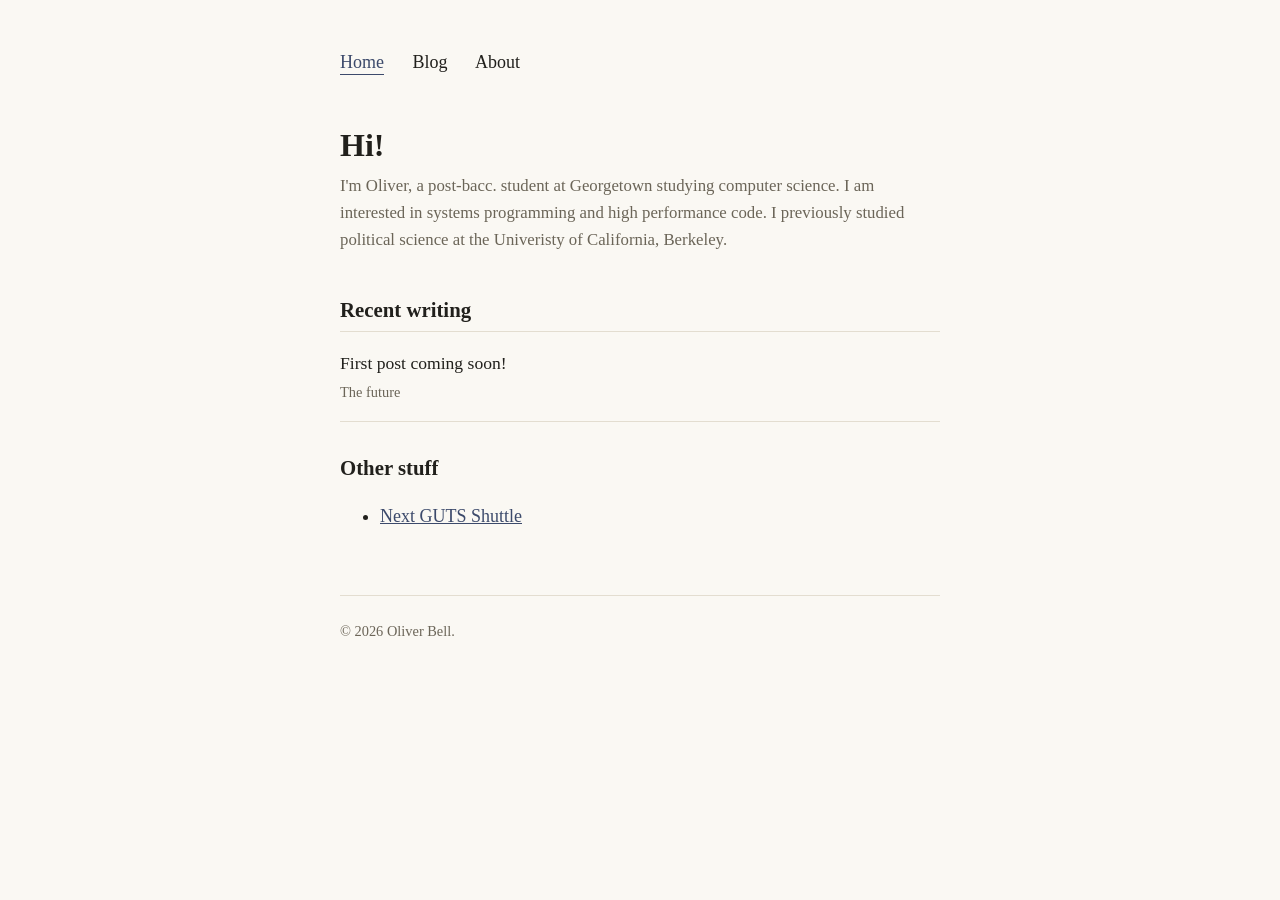
<file: index.html>
<!DOCTYPE html>
<html lang="en">

<head>
  <meta charset="UTF-8">
  <meta name="viewport" content="width=device-width, initial-scale=1.0">
  <title>Oliver Bell</title>
  <meta name="description" content="Personal site and writing.">
  <link rel="stylesheet" href="style.css">
</head>

<body>
  <main class="page">

    <nav class="site-nav" aria-label="Main">
      <a href="index.html" aria-current="page">Home</a>
      <a href="blog.html">Blog</a>
      <a href="about.html">About</a>
    </nav>

    <h1>Hi!</h1>
    <p class="lede">
      I'm Oliver, a post-bacc. student at Georgetown studying computer
      science. I am interested in systems programming and high performance
      code. I previously studied political science at the Univeristy of 
      California, Berkeley.
    </p>

    <h2>Recent writing</h2>
    <ul class="post-list">
      <li>
        <a class="post-title" href="">First post coming soon!</a>
        <span class="post-meta">The future</span>
      </li>
    </ul>
    <br>
    <h2>Other stuff</h2>
    <ul>
      <li><a href="other/guts.html">Next GUTS Shuttle</a></li>
    </ul>

    <footer class="site-footer">
      <p>&copy; 2026 Oliver Bell.</p>
    </footer>

  </main>
</body>

</html>
</file>
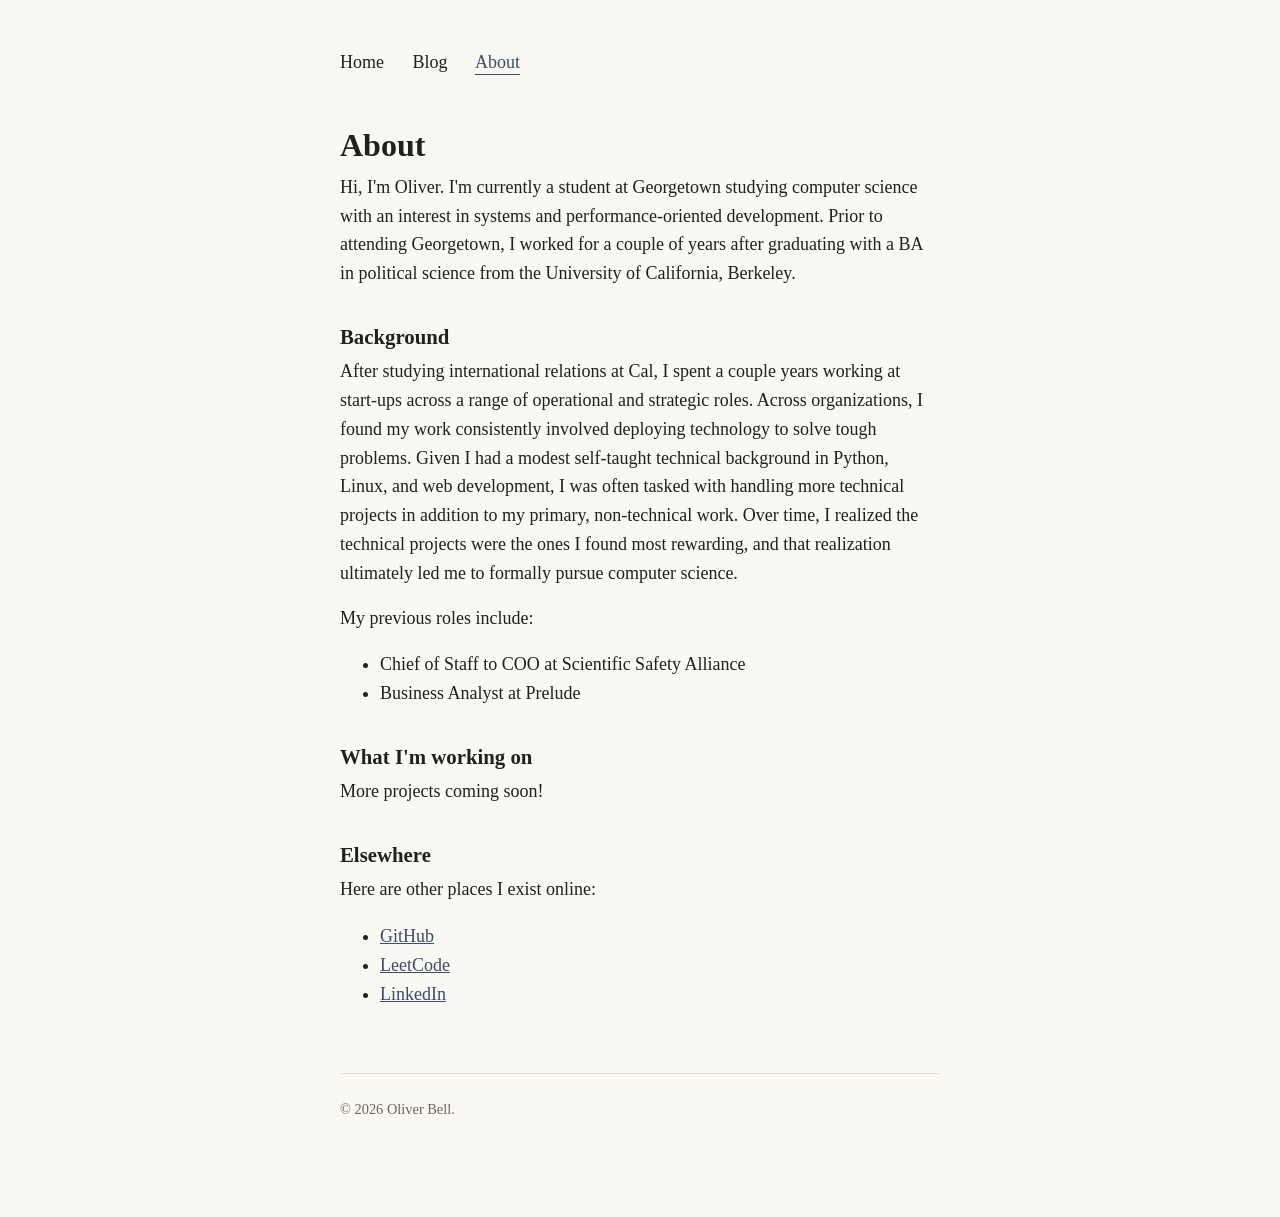
<file: about.html>
<!DOCTYPE html>
<html lang="en">

<head>
  <meta charset="UTF-8">
  <meta name="viewport" content="width=device-width, initial-scale=1.0">
  <title>About — Oliver Bell</title>
  <meta name="description" content="About Oliver Bell.">
  <link rel="stylesheet" href="style.css">
</head>

<body>
  <main class="page">

    <nav class="site-nav" aria-label="Main">
      <a href="index.html">Home</a>
      <a href="blog.html">Blog</a>
      <a href="about.html" aria-current="page">About</a>
    </nav>

    <h1>About</h1>

    <div class="post-body">
      <p>
        Hi, I'm Oliver. I'm currently a student at Georgetown studying
        computer science with an interest in systems and performance-oriented
        development. Prior to attending Georgetown, I worked for a couple of
        years after graduating with a BA in political science from the 
        University of California, Berkeley.
      </p>

      <h2>Background</h2>
      <p>
        After studying international relations at Cal, I spent a couple years
        working at start-ups across a range of operational and strategic roles.
        Across organizations, I found my work consistently involved deploying 
        technology to solve tough problems. Given I had a modest self-taught 
        technical background in Python, Linux, and web development, I was often
        tasked with handling more technical projects in addition to my primary, 
        non-technical work. Over time, I realized the technical projects were 
        the ones I found most rewarding, and that realization ultimately led 
        me to formally pursue computer science.
      </p>
      <p>
        My previous roles include:
      </p>
      <ul>
        <li>Chief of Staff to COO at Scientific Safety Alliance</li>
        <li>Business Analyst at Prelude</li>
      </ul>

      <h2>What I'm working on</h2>
      <p>
        More projects coming soon!
      </p>

      <h2>Elsewhere</h2>
      <p>
        Here are other places I exist online:
      </p>
      <ul>
        <li><a href="https://github.com/WanderingOllie">GitHub</a></li>
        <li><a href="https://leetcode.com/u/WanderingOllie/">LeetCode</a></li>
        <li><a href="https://www.linkedin.com/in/bell-oliver/">LinkedIn</a></li>
      </ul>
    </div>

    <footer class="site-footer">
      <p>&copy; 2026 Oliver Bell.</p>
    </footer>

  </main>
</body>

</html>
</file>
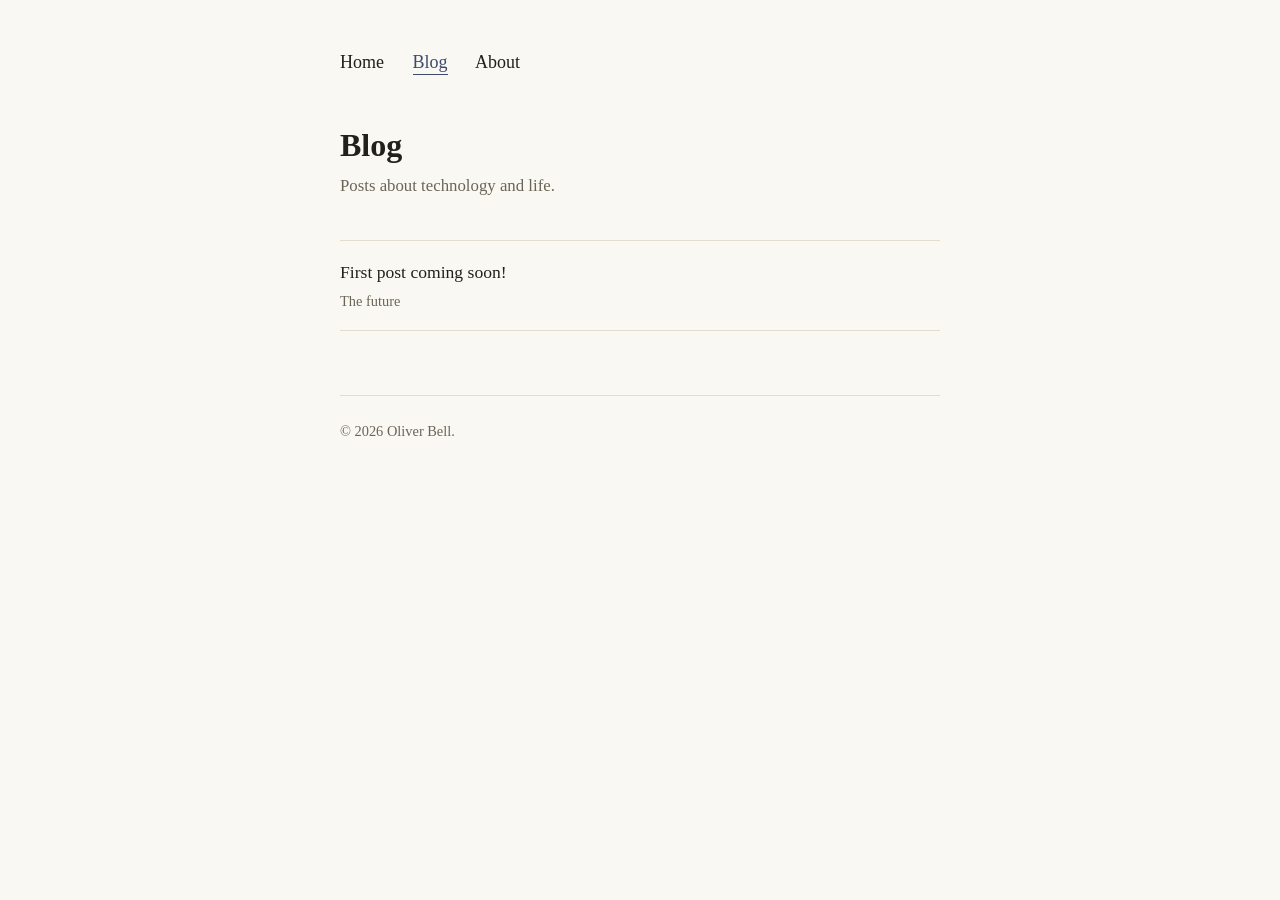
<file: blog.html>
<!DOCTYPE html>
<html lang="en">

<head>
  <meta charset="UTF-8">
  <meta name="viewport" content="width=device-width, initial-scale=1.0">
  <title>Blog — Oliver Bell</title>
  <meta name="description" content="Blog posts.">
  <link rel="stylesheet" href="style.css">
</head>

<body>
  <main class="page">

    <nav class="site-nav" aria-label="Main">
      <a href="index.html">Home</a>
      <a href="blog.html" aria-current="page">Blog</a>
      <a href="about.html">About</a>
    </nav>

    <h1>Blog</h1>
    <p class="lede">Posts about technology and life.</p>

    <ul class="post-list">
      <li>
        <a class="post-title" href="">First post coming soon!</a>
        <span class="post-meta">The future</span>
      </li>
    </ul>

    <footer class="site-footer">
      <p>&copy; 2026 Oliver Bell.</p>
    </footer>

  </main>
</body>

</html>
</file>
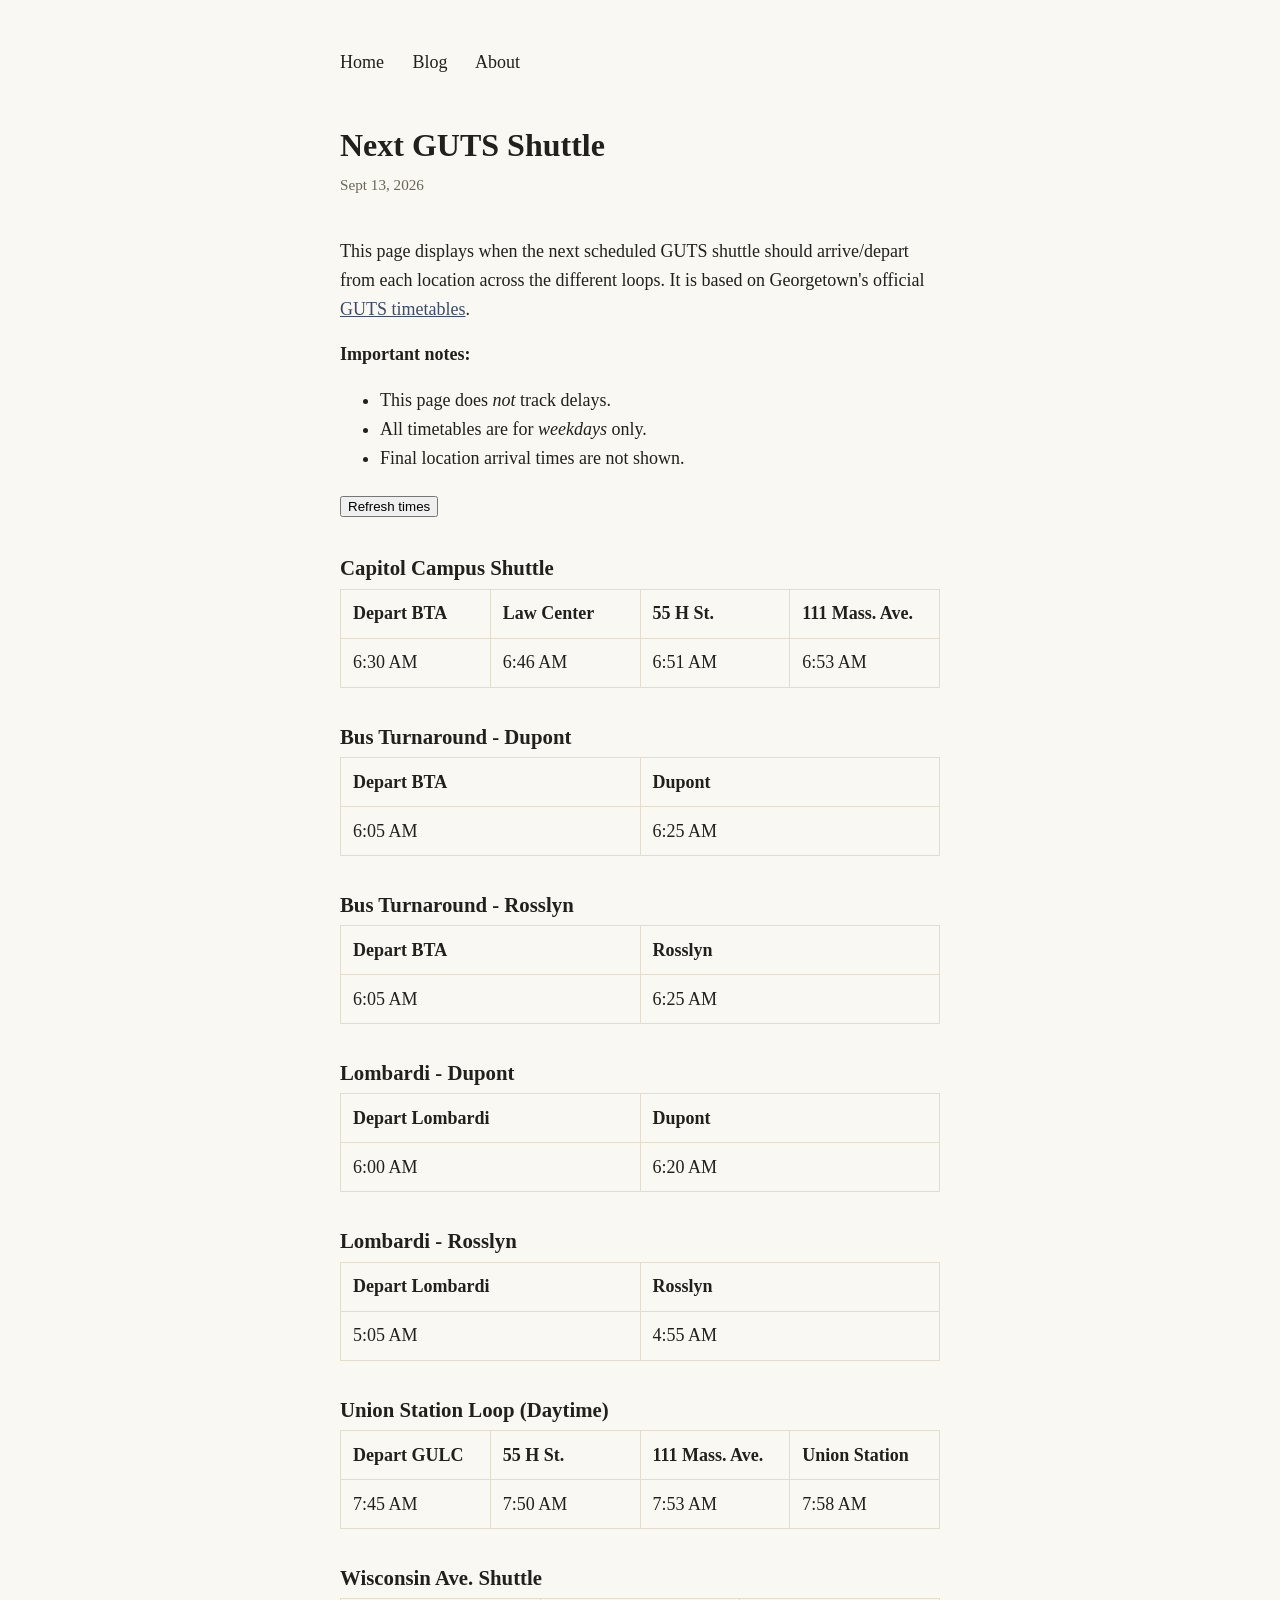
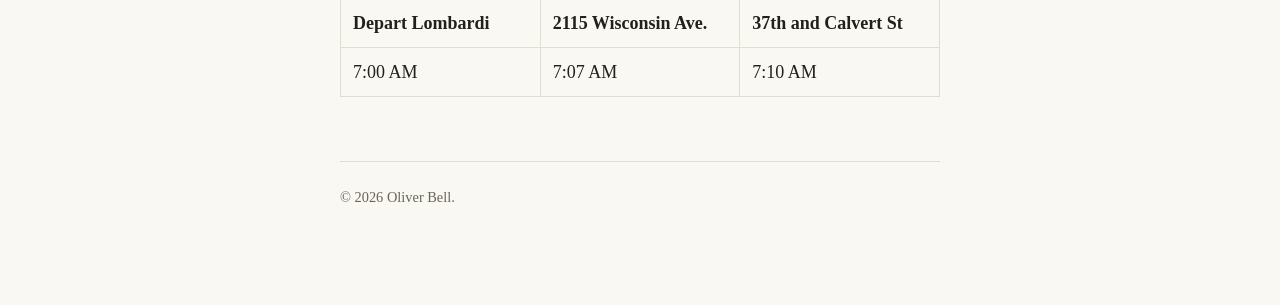
<file: other/guts.html>
<!DOCTYPE html>
<html lang="en">

<head>
  <meta charset="UTF-8">
  <meta name="viewport" content="width=device-width, initial-scale=1.0">
  <title>Next GUTS Shuttle</title>
  <meta name="description" content="See when the next GUTS shuttle is arriving.">
  <link rel="stylesheet" href="../style.css">
  <script src="/js/guts.js" defer></script>
</head>

<body>
  <main class="page">

    <nav class="site-nav" aria-label="Main">
      <a href="../index.html">Home</a>
      <a href="../blog.html">Blog</a>
      <a href="../about.html">About</a>
    </nav>

    <article>
      <header class="post-header">
        <h1>Next GUTS Shuttle</h1>
        <p class="post-meta">Sept 13, 2026</p>
      </header>

      <div class="post-body">
        <!-- #region introduction -->
        <p>
          This page displays when the next scheduled GUTS shuttle
          should arrive/depart from each location across the different loops.

          It is based on Georgetown's official
          <a href="https://transportation.georgetown.edu/guts/">GUTS timetables</a>.
        </p>
        <p>
          <b>Important notes:</b>
        <ul>
          <li>This page does <i>not</i> track delays.</li>
          <li>All timetables are for <i>weekdays</i> only.</li>
          <li>Final location arrival times are not shown.</li>
        </ul>
        </p>
        <!-- #endregion -->

        <button type="button" id="refresh-button">Refresh times</button>

        <!-- #region capitol campus -->
        <h2>Capitol Campus Shuttle</h2>
        <div class="guts-table-wrapper">
          <table class="guts-table" id="capitol-campus-shuttle">
          </table>
        </div>
        <!-- #endregion -->

        <!-- #region bta dupont -->
        <h2>Bus Turnaround - Dupont </h2>
        <div class="guts-table-wrapper">
          <table class="guts-table" id="bta-dupont">
          </table>
        </div>
        <!-- #endregion -->

        <!-- #region bta rosslyn -->
        <h2>Bus Turnaround - Rosslyn </h2>
        <div class="guts-table-wrapper">
          <table class="guts-table" id="bta-rosslyn">
          </table>
        </div>
        <!-- #endregion -->

        <!-- #region lombardi dupont -->
        <h2>Lombardi - Dupont </h2>
        <div class="guts-table-wrapper">
          <table class="guts-table" id="lombardi-dupont">
          </table>
        </div>
        <!-- #endregion -->

        <!-- #region lombardi rosslyn -->
        <h2>Lombardi - Rosslyn </h2>
        <div class="guts-table-wrapper">
          <table class="guts-table" id="lombardi-rosslyn">
          </table>
        </div>
        <!-- #endregion -->

        <!-- #region union station loop daytime -->
        <h2>Union Station Loop (Daytime) </h2>
        <div class="guts-table-wrapper">
          <table class="guts-table" id="union-station-loop-daytime">
          </table>
        </div>
        <!-- #endregion -->

        <!-- #region wisconsin ave shuttle -->
        <h2>Wisconsin Ave. Shuttle</h2>
        <div class="guts-table-wrapper">
          <table class="guts-table" id="wisconsin-ave-shuttle">
          </table>
        </div>
        <!-- #endregion -->
      </div>
    </article>

    <footer class="site-footer">
      <p>&copy; 2026 Oliver Bell.</p>
    </footer>

  </main>
</body>

</html>
</file>
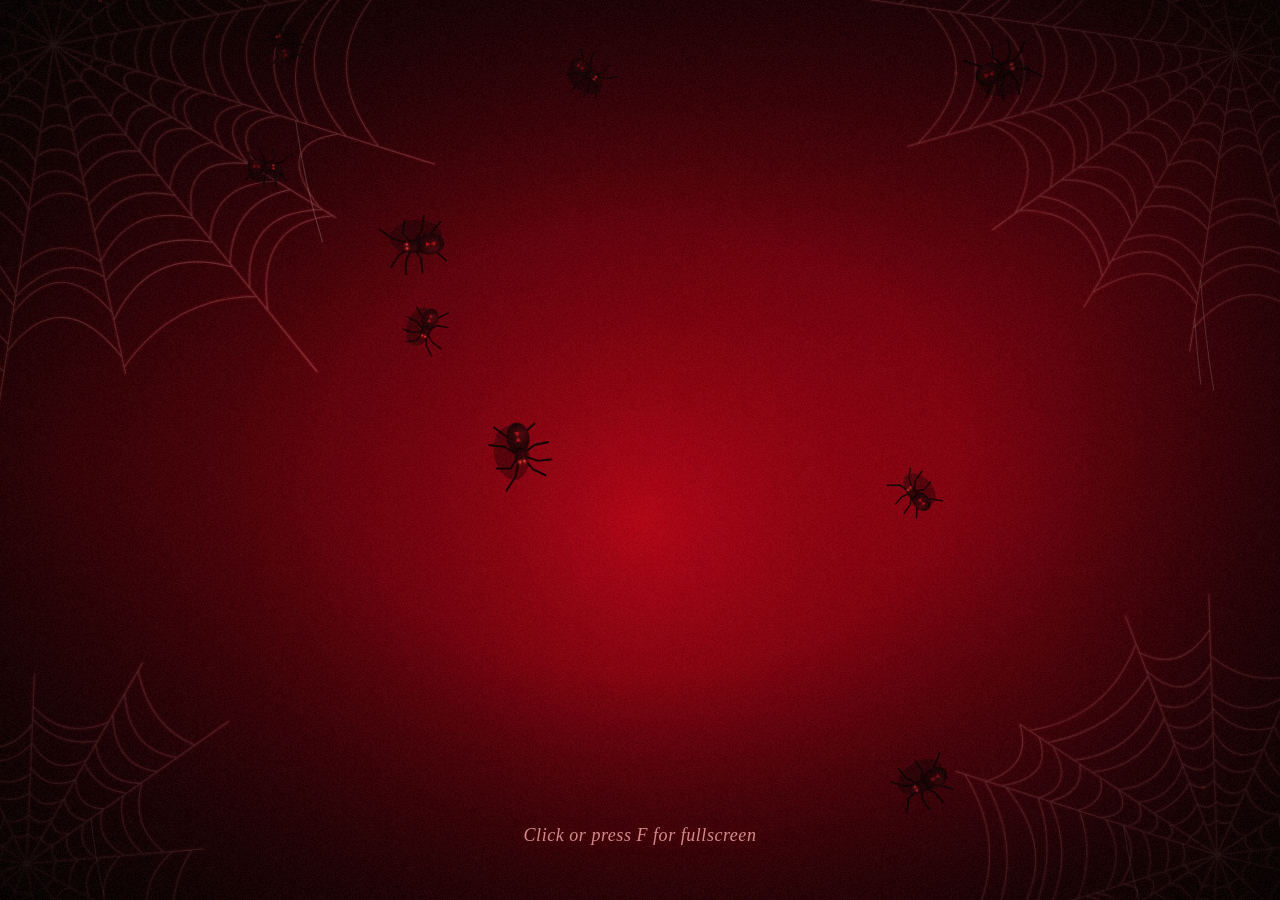
<file: other/halloween-spiders.html>
<!-- Generated by Claude -->

<!doctype html>
<html lang="en">
<head>
<meta charset="utf-8">
<meta name="viewport" content="width=device-width, initial-scale=1, viewport-fit=cover">
<title>Crimson Webs</title>
<style>
  html, body { margin: 0; height: 100%; background: #070000; overflow: hidden; }
  canvas { display: block; position: fixed; inset: 0; width: 100%; height: 100%; }
  .layer { position: fixed; inset: 0; pointer-events: none; }
  #vignette { background: radial-gradient(ellipse at center, rgba(0,0,0,0) 35%, rgba(0,0,0,.55) 75%, rgba(0,0,0,.92) 100%); }
  #flash { background: rgb(255,190,190); opacity: 0; will-change: opacity; }
  #grain { opacity: .05; }
  #hint {
    position: fixed; left: 50%; bottom: 6vh; transform: translateX(-50%);
    color: #d48a8f; font: italic 18px Georgia, "Times New Roman", serif;
    letter-spacing: .03em; text-shadow: 0 0 14px #700; white-space: nowrap;
    opacity: 0; transition: opacity 1.2s; pointer-events: none;
  }
  body.idle { cursor: none; }
</style>
</head>
<body>
<canvas id="c"></canvas>
<div id="flash" class="layer"></div>
<div id="vignette" class="layer"></div>
<div id="grain" class="layer"></div>
<div id="hint">Click or press F for fullscreen</div>
<script>
(() => {
const cv = document.getElementById('c');
const ctx = cv.getContext('2d', { alpha: false });
const flashEl = document.getElementById('flash');
const TAU = Math.PI * 2;
const rand = (a, b) => a + Math.random() * (b - a);

let W, H, Q, S;
let webs = [], crawlers = [], danglers = [], fog = [];
let fogSprite, glowSprite, bgCanvas;
const LOW = 0.25;                 // atmosphere is soft, so it's drawn at quarter resolution
const low = document.createElement('canvas'), lctx = low.getContext('2d', { alpha: false });
let flash = 0, nextFlash = 0, flashQueue = [], lastFlashOpacity = -1;

/* ---------- pre-rendered sprites ---------- */
function radialSprite(stops) {
  const c = document.createElement('canvas'); c.width = c.height = 256;
  const g = c.getContext('2d');
  const grd = g.createRadialGradient(128, 128, 0, 128, 128, 128);
  for (const [o, col] of stops) grd.addColorStop(o, col);
  g.fillStyle = grd; g.fillRect(0, 0, 256, 256);
  return c;
}
function makeBackground() {
  const c = document.createElement('canvas');
  c.width = Math.ceil(W * LOW); c.height = Math.ceil(H * LOW);
  const g = c.getContext('2d'); g.scale(LOW, LOW);
  g.fillStyle = '#070000'; g.fillRect(0, 0, W, H);
  const R = Math.max(W, H) * 0.8;
  const grd = g.createRadialGradient(W / 2, H * 0.58, 0, W / 2, H * 0.58, R);
  grd.addColorStop(0, 'rgba(150,0,14,0.78)');
  grd.addColorStop(0.45, 'rgba(70,0,8,0.6)');
  grd.addColorStop(1, 'rgba(20,0,2,0)');
  g.fillStyle = grd; g.fillRect(0, 0, W, H);
  return c;
}
function makeGrain() {
  const c = document.createElement('canvas'); c.width = c.height = 200;
  const g = c.getContext('2d');
  const img = g.createImageData(200, 200);
  for (let i = 0; i < img.data.length; i += 4) {
    const v = Math.random() * 255;
    img.data[i] = v; img.data[i + 1] = v * 0.6; img.data[i + 2] = v * 0.6; img.data[i + 3] = 255;
  }
  g.putImageData(img, 0, 0);
  document.getElementById('grain').style.backgroundImage = `url(${c.toDataURL()})`;
}

/* ---------- webs (baked once into sprites) ---------- */
function makeWeb(hx, hy, R, n, rings) {
  const off = rand(0, TAU), spokes = [];
  for (let i = 0; i < n; i++) spokes.push({ a: off + i / n * TAU + rand(-0.12, 0.12), len: R * rand(0.8, 1.15) });
  const p = new Path2D(), dews = [];
  for (const s of spokes) { p.moveTo(0, 0); p.lineTo(Math.cos(s.a) * s.len, Math.sin(s.a) * s.len); }
  for (let r = 1; r <= rings; r++) {
    const base = R * (0.07 + 0.93 * Math.pow(r / rings, 1.15));
    for (let i = 0; i < n; i++) {
      if (Math.random() < 0.07) continue;            // torn gaps
      const j = (i + 1) % n;
      const r1 = base * rand(0.95, 1.05), r2 = base * rand(0.95, 1.05);
      if (r1 > spokes[i].len || r2 > spokes[j].len) continue;
      const ax = Math.cos(spokes[i].a) * r1, ay = Math.sin(spokes[i].a) * r1;
      const bx = Math.cos(spokes[j].a) * r2, by = Math.sin(spokes[j].a) * r2;
      const sag = rand(0.12, 0.24);
      const cx = (ax + bx) / 2 * (1 - sag), cy = (ay + by) / 2 * (1 - sag);
      p.moveTo(ax, ay); p.quadraticCurveTo(cx, cy, bx, by);
      if (Math.random() < 0.07) dews.push([0.25 * ax + 0.5 * cx + 0.25 * bx, 0.25 * ay + 0.5 * cy + 0.25 * by, rand(0, TAU)]);
    }
  }
  const loose = [];
  for (let k = 0; k < 3; k++) {
    const s = spokes[Math.floor(rand(0, n))], r = R * rand(0.35, 0.9);
    loose.push({ x: Math.cos(s.a) * r, y: Math.sin(s.a) * r, len: R * rand(0.15, 0.4), ph: rand(0, TAU) });
  }
  // bake
  const pad = R * 1.2;
  const c = document.createElement('canvas');
  c.width = c.height = Math.ceil(pad * 2 * Q);
  const g = c.getContext('2d');
  g.setTransform(Q, 0, 0, Q, pad * Q, pad * Q);
  const lw = Math.max(0.7, S * 0.0012);
  g.lineCap = 'round';
  g.strokeStyle = 'rgba(200,10,20,0.16)'; g.lineWidth = lw * 4; g.stroke(p);
  g.strokeStyle = 'rgba(235,180,180,0.36)'; g.lineWidth = lw; g.stroke(p);
  return { hx, hy, pad, sprite: c, dews, loose, lw, ph: rand(0, TAU) };
}
function drawWeb(w, t, glow) {
  ctx.save();
  ctx.translate(w.hx, w.hy);
  ctx.rotate(Math.sin(t * 0.45 + w.ph) * 0.012);
  const sc = 1 + Math.sin(t * 0.31 + w.ph * 1.7) * 0.006;
  ctx.scale(sc, sc);
  ctx.drawImage(w.sprite, -w.pad, -w.pad, w.pad * 2, w.pad * 2);
  if (glow > 0.03) {                                   // lightning lights up the silk
    ctx.globalCompositeOperation = 'lighter';
    ctx.globalAlpha = Math.min(1, glow * 1.4);
    ctx.drawImage(w.sprite, -w.pad, -w.pad, w.pad * 2, w.pad * 2);
    ctx.globalCompositeOperation = 'source-over'; ctx.globalAlpha = 1;
  }
  // loose dangling threads
  ctx.strokeStyle = 'rgba(235,180,180,0.36)'; ctx.lineWidth = w.lw;
  ctx.beginPath();
  for (const l of w.loose) {
    const sw = Math.sin(t * 0.9 + l.ph) * l.len * 0.25;
    ctx.moveTo(l.x, l.y);
    ctx.quadraticCurveTo(l.x + sw * 0.3, l.y + l.len * 0.5, l.x + sw, l.y + l.len);
  }
  ctx.stroke();
  // dewdrop glints
  for (const d of w.dews) {
    const a = 0.25 + 0.75 * Math.pow(Math.max(0, Math.sin(t * 1.6 + d[2])), 4);
    ctx.fillStyle = `rgba(255,70,70,${a})`;
    ctx.beginPath(); ctx.arc(d[0], d[1], w.lw * 1.8, 0, TAU); ctx.fill();
  }
  ctx.restore();
}

/* ---------- spiders ---------- */
// Body space: +x = forward, +y = right. Units are multiples of the spider's size.
// Legs indexed 0-3 = left (front to back), 4-7 = right (front to back).
const ROOT = [[0.34, 0.13], [0.22, 0.16], [0.08, 0.16], [-0.04, 0.13]];   // hips
const REST = [[1.6, 1.05], [0.65, 1.5], [-0.45, 1.5], [-1.5, 1.1]];       // relaxed feet
const KINK = [1, 1, -1, -1];          // front legs bend forward, back legs bend backward
const STRIDE = 0.6;                   // total fore-aft foot travel (smaller than the gap between feet)

// Gaits: phase offset per leg (0..1) and how much of the cycle each foot spends on the ground
const GAITS = {
  pairs: { name: 'Gait: pairs (wave)', duty: 0.75,
           offset: (s, i) => ((3 - i) * 0.25 + (s > 0 ? 0.5 : 0)) % 1 },
  sides: { name: 'Gait: sides (four per side)', duty: 0.5,
           offset: (s, i) => (s > 0 ? 0.5 : 0) },
  fours: { name: 'Gait: alternating fours', duty: 0.5,
           offset: (s, i) => ((i + (s > 0 ? 1 : 0)) % 2) * 0.5 }
};
const GAIT_ORDER = ['pairs', 'sides', 'fours'];
let gaitKey = 'pairs';
const smooth = p => p * p * (3 - 2 * p);

// Foot positions (body space) for a phase-driven walk cycle
function walkFeet(size, phase, liftAmt, tw) {
  const G = GAITS[gaitKey], feet = [], lifts = [];
  for (let n = 0; n < 8; n++) {
    const s = n < 4 ? -1 : 1, i = n % 4;
    let p = (phase + G.offset(s, i)) % 1;
    let x, lift = 0;
    if (p < G.duty) {                       // planted: foot slides back as the body passes over it
      x = STRIDE * (0.5 - p / G.duty);
    } else {                                // swinging: foot lifts and moves forward
      const u = (p - G.duty) / (1 - G.duty);
      x = STRIDE * (-0.5 + smooth(u));
      lift = Math.sin(Math.PI * u) * liftAmt;
    }
    feet.push([(REST[i][0] + x + (tw ? tw[n] * 0.15 : 0)) * size, s * REST[i][1] * size]);
    lifts.push(lift);
  }
  return { feet, lifts };
}

function drawSpider(x, y, heading, size, feet, lifts, t) {
  ctx.save();
  ctx.translate(x, y); ctx.rotate(heading);
  ctx.fillStyle = 'rgba(0,0,0,0.35)';
  ctx.beginPath(); ctx.ellipse(-size * 0.05, size * 0.45, size * 1.4, size * 0.9, 0, 0, TAU); ctx.fill();

  // legs: hip -> knee -> foot. Knee sits near the middle, nudged into the leg's own lane.
  ctx.strokeStyle = '#140103'; ctx.lineWidth = Math.max(1, size * 0.11);
  ctx.lineJoin = 'round'; ctx.lineCap = 'round';
  ctx.beginPath();
  for (let n = 0; n < 8; n++) {
    const s = n < 4 ? -1 : 1, i = n % 4;
    const rx = ROOT[i][0] * size, ry = s * ROOT[i][1] * size;
    const lift = lifts ? lifts[n] : 0;
    // a raised foot looks a little closer to the body from above
    const fx = rx + (feet[n][0] - rx) * (1 - 0.12 * lift);
    const fy = ry + (feet[n][1] - ry) * (1 - 0.12 * lift);
    const dx = fx - rx, dy = fy - ry, d = Math.hypot(dx, dy) || 1;
    let px = -dy / d, py = dx / d;                         // perpendicular to the leg
    if (Math.sign(px) !== KINK[i]) { px = -px; py = -py; } // point it into this leg's lane
    const k = size * (0.16 + 0.18 * lift);
    const kx = rx + dx * 0.5 + px * k, ky = ry + dy * 0.5 + py * k;
    ctx.moveTo(rx, ry); ctx.lineTo(kx, ky); ctx.lineTo(fx, fy);
  }
  ctx.stroke();

  // body: pre-drawn sprite (gradients are built once per size, not every frame)
  const spr = bodySprite(size), k = size / spr.size;
  ctx.drawImage(spr.c, -spr.ox * k, -spr.oy * k, spr.w * k, spr.h * k);
  ctx.restore();
}

const bodyCache = new Map();
function bodySprite(size) {
  const key = Math.round(size * Q * 2);         // sizes bucketed to half-pixel steps
  let spr = bodyCache.get(key);
  if (spr) return spr;
  const sz = key / (Q * 2), ox = sz * 1.62, oy = sz * 0.68, w = sz * 2.35, h = sz * 1.36;
  const c = document.createElement('canvas');
  c.width = Math.ceil(w * Q); c.height = Math.ceil(h * Q);
  const g = c.getContext('2d');
  g.setTransform(Q, 0, 0, Q, ox * Q, oy * Q);
  // abdomen
  let grd = g.createRadialGradient(-sz * 0.95, -sz * 0.25, sz * 0.05, -sz * 0.75, 0, sz * 0.85);
  grd.addColorStop(0, '#4a060c'); grd.addColorStop(1, '#0a0001');
  g.fillStyle = grd;
  g.beginPath(); g.ellipse(-sz * 0.75, 0, sz * 0.78, sz * 0.6, 0, 0, TAU); g.fill();
  // hourglass mark
  g.fillStyle = 'rgba(210,15,25,0.85)';
  g.beginPath();
  g.moveTo(-sz * 1.05, -sz * 0.13); g.lineTo(-sz * 1.05, sz * 0.13); g.lineTo(-sz * 0.8, 0);
  g.moveTo(-sz * 0.55, -sz * 0.13); g.lineTo(-sz * 0.55, sz * 0.13); g.lineTo(-sz * 0.8, 0);
  g.fill();
  // cephalothorax
  grd = g.createRadialGradient(sz * 0.15, -sz * 0.12, sz * 0.03, sz * 0.2, 0, sz * 0.45);
  grd.addColorStop(0, '#3a0408'); grd.addColorStop(1, '#0a0001');
  g.fillStyle = grd;
  g.beginPath(); g.ellipse(sz * 0.2, 0, sz * 0.42, sz * 0.35, 0, 0, TAU); g.fill();
  // eyes: soft halo + bright core
  g.fillStyle = 'rgba(255,30,30,0.3)';
  g.beginPath();
  g.arc(sz * 0.5, -sz * 0.11, sz * 0.15, 0, TAU);
  g.arc(sz * 0.5, sz * 0.11, sz * 0.15, 0, TAU);
  g.fill();
  g.fillStyle = '#ff3a3a';
  g.beginPath();
  g.arc(sz * 0.5, -sz * 0.11, sz * 0.065, 0, TAU);
  g.moveTo(sz * 0.565, sz * 0.11);
  g.arc(sz * 0.5, sz * 0.11, sz * 0.065, 0, TAU);
  g.fill();
  spr = { c, ox, oy, w, h, size: sz };
  bodyCache.set(key, spr);
  return spr;
}

/* ----- crawling spiders ----- */
const TURN_RADIUS = 2.5;   // tightest curve a spider can walk, in body sizes
function spawnCrawler(c, inside) {
  c.size = S * rand(0.011, 0.022);
  c.max = c.size * rand(2.5, 4.5);
  c.v = 0; c.pause = 0; c.burst = 0; c.timer = rand(1, 3);
  c.gp = rand(0, 1); c.tw = new Array(8).fill(0);
  const m = c.size * 4;
  if (inside) { c.x = rand(0, W); c.y = rand(0, H); c.h = rand(0, TAU); }
  else {
    const e = Math.floor(rand(0, 4));
    c.x = e === 0 ? -m : e === 1 ? W + m : rand(0, W);
    c.y = e === 2 ? -m : e === 3 ? H + m : rand(0, H);
    c.h = Math.atan2(H / 2 - c.y, W / 2 - c.x) + rand(-0.6, 0.6);
  }
  c.target = c.h;
  return c;
}
function updateCrawler(c, dt) {
  c.timer -= dt;
  if (c.timer <= 0) {
    const r = Math.random();
    if (r < 0.35) c.pause = rand(0.8, 3);
    else if (r < 0.5) c.burst = rand(0.4, 0.9);
    c.target = c.h + wrapAngle(rand(-1.3, 1.3));
    c.timer = rand(1.5, 4);
  }
  let want = c.max;
  if (c.pause > 0) { c.pause -= dt; want = 0; }
  else if (c.burst > 0) { c.burst -= dt; want = c.max * 3; }
  c.v += (want - c.v) * Math.min(1, dt * 4);
  // can only turn while moving: max turn rate = speed / turning radius
  const maxTurn = c.v / (c.size * TURN_RADIUS) * dt;
  const turn = (c.target - c.h) * Math.min(1, dt * 3);
  c.h += Math.max(-maxTurn, Math.min(maxTurn, turn));
  c.x += Math.cos(c.h) * c.v * dt; c.y += Math.sin(c.h) * c.v * dt;
  // advance the walk cycle so planted feet move backward exactly as fast as the body moves forward
  const G = GAITS[gaitKey];
  c.gp = (c.gp + c.v * dt * G.duty / (STRIDE * c.size)) % 1;
  // nervous single-leg twitches while standing still
  for (let n = 0; n < 8; n++) c.tw[n] *= Math.pow(0.03, dt);
  if (c.pause > 0 && Math.random() < dt * 1.0) c.tw[Math.floor(rand(0, 8))] = rand(-1, 1);
  const m = c.size * 6;
  if (c.x < -m || c.x > W + m || c.y < -m || c.y > H + m) spawnCrawler(c, false);
}
function drawCrawler(c, t) {
  const liftAmt = Math.min(1, c.v / c.size);
  const { feet, lifts } = walkFeet(c.size, c.gp, liftAmt, c.tw);
  drawSpider(c.x, c.y, c.h, c.size, feet, lifts, t);
}

/* ----- keeping spiders out of each other's way ----- */
const wrapAngle = a => Math.atan2(Math.sin(a), Math.cos(a));
const SPAN = 2.0;   // personal-space radius, in body sizes (roughly the leg span)
function avoidCollisions() {
  for (let a = 0; a < crawlers.length; a++) {
    const c = crawlers[a];
    let ax = 0, ay = 0;
    // other crawlers: steer away early, push apart if they overlap
    for (let b = 0; b < crawlers.length; b++) {
      if (a === b) continue;
      const o = crawlers[b];
      const dx = c.x - o.x, dy = c.y - o.y, d = Math.hypot(dx, dy) || 0.001;
      const minD = (c.size + o.size) * SPAN, look = minD * 1.8;
      if (d < look) { const w = (look - d) / look; ax += dx / d * w; ay += dy / d * w; }
      if (d < minD && a < b) {
        const push = (minD - d) / 2;
        c.x += dx / d * push; c.y += dy / d * push;
        o.x -= dx / d * push; o.y -= dy / d * push;
      }
    }
    // hanging spiders: steer around them
    for (const h of danglers) {
      if (h.state !== 'down' && h.state !== 'hang') continue;   // only spiders still on a thread
      const dx = c.x - h.x, dy = c.y - h.y, d = Math.hypot(dx, dy) || 0.001;
      const look = (c.size + h.size) * SPAN * 1.8;
      if (d < look) { const w = (look - d) / look; ax += dx / d * w; ay += dy / d * w; }
    }
    if (ax || ay) {
      // blend "keep going" with "move away", then turn toward that direction the short way round
      const fx = Math.cos(c.h) + ax * 2.5, fy = Math.sin(c.h) + ay * 2.5;
      c.target = c.h + wrapAngle(Math.atan2(fy, fx) - c.h);
    }
  }
}

/* ----- dangling spiders: descend, hang, drop off, then the silk falls ----- */
function spawnDangler(d) {
  d.size = S * rand(0.014, 0.024);
  d.x = rand(W * 0.12, W * 0.88);
  d.y = -d.size * 3;
  d.target = rand(H * 0.18, H * 0.6);
  d.state = 'wait'; d.wait = rand(0.5, 8);
  d.ph = rand(0, TAU);
  d.tw = new Array(8).fill(0);
  d.fall = null; d.rope = null;
  return d;
}
// where the spider and the end of its thread are while it's still attached
function danglerPose(d, t) {
  const bob = d.state === 'hang' ? Math.sin(t * 1.3 + d.ph) * d.size * 0.4 : 0;
  const swing = Math.sin(t * 0.8 + d.ph) * d.size * 0.7;
  const x = d.x + swing, y = d.y + bob;
  const heading = Math.PI / 2 - Math.sin(t * 0.8 + d.ph) * 0.08;
  // head-down, so the silk leaves from the spinnerets at the rear
  return { x, y, heading, ax: x - Math.cos(heading) * 1.5 * d.size, ay: y - Math.sin(heading) * 1.5 * d.size };
}

// The thread as a chain of points (Verlet integration + distance constraints)
const ROPE_PTS = 16;
function makeRope(d, P) {
  const pts = [];
  for (let k = 0; k <= ROPE_PTS; k++) {
    const u = k / ROPE_PTS, x = d.x + (P.ax - d.x) * u, y = P.ay * u;
    pts.push({ x, y, px: x, py: y });
  }
  // with the weight gone, the free end springs upward a little
  for (let k = ROPE_PTS - 4; k <= ROPE_PTS; k++) pts[k].py += d.size * 0.25 * (k - ROPE_PTS + 5) / 5;
  const len = Math.hypot(P.ax - d.x, P.ay);
  return { pts, seg: len / ROPE_PTS * 0.92, pinned: true, release: rand(2.5, 5) };
}
function updateRope(r, d, dt, t) {
  if (r.pinned) { r.release -= dt; if (r.release <= 0) r.pinned = false; }
  // pinned: heavier settling swing. Released: light silk, strong air drag, drifting in a draft
  const g = r.pinned ? S * 0.6 : S * 0.9;
  const damp = Math.pow(r.pinned ? 0.985 : 0.94, dt * 60);
  for (let k = 0; k < r.pts.length; k++) {
    const p = r.pts[k];
    if (k === 0 && r.pinned) { p.x = p.px = d.x; p.y = p.py = 0; continue; }
    const vx = (p.x - p.px) * damp, vy = (p.y - p.py) * damp;
    p.px = p.x; p.py = p.y;
    const draft = r.pinned ? 0 : Math.sin(t * 1.7 + k * 0.5 + d.ph) * S * 0.0005;
    p.x += vx + draft;
    p.y += vy + g * dt * dt;
  }
  for (let it = 0; it < 8; it++) {
    for (let k = 0; k < r.pts.length - 1; k++) {
      const a = r.pts[k], b = r.pts[k + 1];
      const dx = b.x - a.x, dy = b.y - a.y, dist = Math.hypot(dx, dy) || 0.001;
      const diff = (dist - r.seg) / dist;
      if (k === 0 && r.pinned) { b.x -= dx * diff; b.y -= dy * diff; }
      else { a.x += dx * diff * 0.5; a.y += dy * diff * 0.5; b.x -= dx * diff * 0.5; b.y -= dy * diff * 0.5; }
    }
  }
  return !r.pinned && r.pts.every(p => p.y > H + 20);   // true once it has fallen off screen
}

function updateDangler(d, dt, t) {
  for (let n = 0; n < 8; n++) d.tw[n] *= Math.pow(0.03, dt);
  if (d.state === 'wait') { d.wait -= dt; if (d.wait <= 0) d.state = 'down'; return; }
  if (d.state === 'down') {
    d.y += S * 0.07 * dt * (0.6 + 0.4 * Math.sin(t * 3 + d.ph) ** 2);
    if (d.y >= d.target) { d.state = 'hang'; d.hang = rand(5, 11); }
  } else if (d.state === 'hang') {
    d.hang -= dt;
    if (Math.random() < dt * 0.8) d.tw[Math.floor(rand(0, 8))] = rand(-1, 1);
    if (d.hang <= 0) {
      // let go: spider starts falling with the sideways speed of its sway
      const P = danglerPose(d, t);
      d.fall = { x: P.x, y: P.y, h: P.heading, vx: Math.cos(t * 0.8 + d.ph) * 0.56 * d.size, vy: 0, spin: rand(-2.2, 2.2) };
      d.rope = makeRope(d, P);
      d.state = 'drop';
    }
  } else if (d.state === 'drop') {
    if (d.fall) {
      const f = d.fall;
      f.vy += S * 1.1 * dt;                        // gravity
      f.x += f.vx * dt; f.y += f.vy * dt; f.h += f.spin * dt;
      if (f.y > H + d.size * 5) d.fall = null;
    }
    if (d.rope && updateRope(d.rope, d, dt, t)) d.rope = null;
    if (!d.fall && !d.rope) spawnDangler(d);
  }
}

function drawDangler(d, t) {
  if (d.state === 'wait') return;
  ctx.strokeStyle = 'rgba(235,180,180,0.45)'; ctx.lineWidth = Math.max(0.7, S * 0.001);
  if (d.state === 'drop') {
    if (d.rope) {
      const p = d.rope.pts;
      ctx.beginPath(); ctx.moveTo(p[0].x, p[0].y);
      for (let k = 1; k < p.length - 1; k++) {
        ctx.quadraticCurveTo(p[k].x, p[k].y, (p[k].x + p[k + 1].x) / 2, (p[k].y + p[k + 1].y) / 2);
      }
      ctx.lineTo(p[p.length - 1].x, p[p.length - 1].y);
      ctx.stroke();
    }
    if (d.fall) {
      // legs splayed and flailing as it falls
      const feet = [];
      for (let n = 0; n < 8; n++) {
        const s = n < 4 ? -1 : 1, i = n % 4;
        feet.push([(REST[i][0] + Math.sin(t * 18 + n * 1.7) * 0.12) * d.size,
                   s * (REST[i][1] * 1.05 + Math.cos(t * 15 + n * 2.3) * 0.08) * d.size]);
      }
      drawSpider(d.fall.x, d.fall.y, d.fall.h, d.size, feet, null, t);
    }
    return;
  }
  const P = danglerPose(d, t);
  ctx.beginPath(); ctx.moveTo(d.x, 0); ctx.lineTo(P.ax, P.ay); ctx.stroke();
  // legs held still in a relaxed pose, with occasional twitches
  const feet = [];
  for (let n = 0; n < 8; n++) {
    const s = n < 4 ? -1 : 1, i = n % 4;
    feet.push([(REST[i][0] * 0.9 + d.tw[n] * 0.15) * d.size, s * REST[i][1] * 0.85 * d.size]);
  }
  drawSpider(P.x, P.y, P.heading, d.size, feet, null, t);
}

/* ---------- build & resize ---------- */
function build() {
  bgCanvas = makeBackground();
  webs = [
    makeWeb(S * 0.06, S * 0.05, S * 0.44, 16, 14),
    makeWeb(W - S * 0.05, S * 0.06, S * 0.36, 15, 12),
    makeWeb(S * 0.03, H - S * 0.04, S * 0.24, 13, 9),
    makeWeb(W - S * 0.07, H - S * 0.05, S * 0.3, 14, 11)
  ];
  const n = Math.min(12, Math.round(5 + (W * H) / 260000));
  crawlers = Array.from({ length: n }, () => spawnCrawler({}, true));
  danglers = Array.from({ length: 3 }, () => spawnDangler({}));
  fog = Array.from({ length: 5 }, () => ({ x: rand(0, W), y: rand(0, H), r: S * rand(0.45, 0.9), vx: S * rand(-0.02, 0.02), vy: S * rand(-0.006, 0.006), a: rand(0.35, 0.7) }));
}
function resize() {
  W = innerWidth; H = innerHeight; S = Math.min(W, H);
  // render at most ~1080p worth of pixels; the browser upscales for 4K TVs
  Q = Math.min(window.devicePixelRatio || 1, 2, 1920 / W, 1080 / H);
  cv.width = Math.round(W * Q); cv.height = Math.round(H * Q);
  ctx.setTransform(Q, 0, 0, Q, 0, 0);
  low.width = Math.ceil(W * LOW); low.height = Math.ceil(H * LOW);
  lctx.setTransform(LOW, 0, 0, LOW, 0, 0);
  bodyCache.clear();
  build();
}

/* ---------- heartbeat ---------- */
function beat(t) {
  const p = t % 1.7;
  return Math.exp(-p * 9) + (p > 0.28 ? 0.6 * Math.exp(-(p - 0.28) * 9) : 0);
}

/* ---------- main loop ---------- */
let last = performance.now();
function frame(now) {
  const dt = Math.min(0.05, (now - last) / 1000); last = now;
  const t = now / 1000;

  // atmosphere: background + heartbeat glow + fog, composed in the small buffer
  lctx.drawImage(bgCanvas, 0, 0, W, H);
  const b = beat(t);
  lctx.globalCompositeOperation = 'lighter';
  const gr = Math.max(W, H) * 0.55;
  lctx.globalAlpha = b * 0.35;
  lctx.drawImage(glowSprite, W / 2 - gr, H * 0.58 - gr, gr * 2, gr * 2);

  // drifting fog
  for (const f of fog) {
    f.x += f.vx * dt; f.y += f.vy * dt;
    if (f.x < -f.r) f.x = W + f.r; else if (f.x > W + f.r) f.x = -f.r;
    if (f.y < -f.r) f.y = H + f.r; else if (f.y > H + f.r) f.y = -f.r;
    lctx.globalAlpha = f.a * (0.8 + 0.2 * Math.sin(t * 0.3 + f.r));
    lctx.drawImage(fogSprite, f.x - f.r, f.y - f.r, f.r * 2, f.r * 2);
  }
  lctx.globalAlpha = 1; lctx.globalCompositeOperation = 'source-over';
  ctx.drawImage(low, 0, 0, W, H);              // one upscaled draw for the whole backdrop

  // lightning flicker
  if (t > nextFlash) {
    flashQueue = [0, 0.12, 0.3].map(o => t + o).slice(0, Math.random() < 0.5 ? 2 : 3);
    nextFlash = t + rand(18, 40);
  }
  if (flashQueue.length && t >= flashQueue[0]) { flash = rand(0.6, 1); flashQueue.shift(); }
  flash *= Math.pow(0.004, dt);

  for (const w of webs) drawWeb(w, t, flash);
  for (const d of danglers) updateDangler(d, dt, t);
  avoidCollisions();
  for (const c of crawlers) {
    updateCrawler(c, dt);
    drawCrawler(c, t);
  }
  // hanging spiders are drawn last, so crawlers pass underneath their threads
  for (const d of danglers) drawDangler(d, t);

  const fo = flash > 0.01 ? Math.round(flash * 160) / 1000 : 0;
  if (fo !== lastFlashOpacity) { flashEl.style.opacity = fo; lastFlashOpacity = fo; }

  requestAnimationFrame(frame);
}

/* ---------- controls: fullscreen, idle cursor, keep screen awake ---------- */
const hint = document.getElementById('hint');
let idleTimer;
function wake() {
  document.body.classList.remove('idle');
  if (!document.fullscreenElement) hint.style.opacity = 1;
  clearTimeout(idleTimer);
  idleTimer = setTimeout(() => { document.body.classList.add('idle'); hint.style.opacity = 0; }, 3000);
}
async function goFull() {
  try {
    if (!document.fullscreenElement) await document.documentElement.requestFullscreen();
    else await document.exitFullscreen();
  } catch (e) {}
  try { if (navigator.wakeLock) await navigator.wakeLock.request('screen'); } catch (e) {}
  hint.style.opacity = 0;
}
addEventListener('mousemove', wake);
addEventListener('click', goFull);
addEventListener('keydown', e => {
  if (e.key === 'f' || e.key === 'F') goFull();
  if (e.key === 'g' || e.key === 'G') {
    gaitKey = GAIT_ORDER[(GAIT_ORDER.indexOf(gaitKey) + 1) % GAIT_ORDER.length];
    hint.textContent = GAITS[gaitKey].name;
    hint.style.opacity = 1;
    clearTimeout(hint._t);
    hint._t = setTimeout(() => { hint.style.opacity = 0; hint.textContent = 'Click or press F for fullscreen'; }, 1800);
  }
});
document.addEventListener('visibilitychange', async () => {
  if (document.visibilityState === 'visible' && document.fullscreenElement) {
    try { if (navigator.wakeLock) await navigator.wakeLock.request('screen'); } catch (e) {}
  }
});

fogSprite = radialSprite([[0, 'rgba(140,0,12,0.55)'], [0.5, 'rgba(90,0,8,0.25)'], [1, 'rgba(60,0,4,0)']]);
glowSprite = radialSprite([[0, 'rgba(200,20,30,1)'], [0.5, 'rgba(120,0,10,0.4)'], [1, 'rgba(60,0,4,0)']]);
makeGrain();
let resizeTimer;
addEventListener('resize', () => { clearTimeout(resizeTimer); resizeTimer = setTimeout(resize, 150); });
resize();
nextFlash = performance.now() / 1000 + rand(6, 12);
wake();
requestAnimationFrame(frame);
})();
</script>
</body>
</html>
</file>
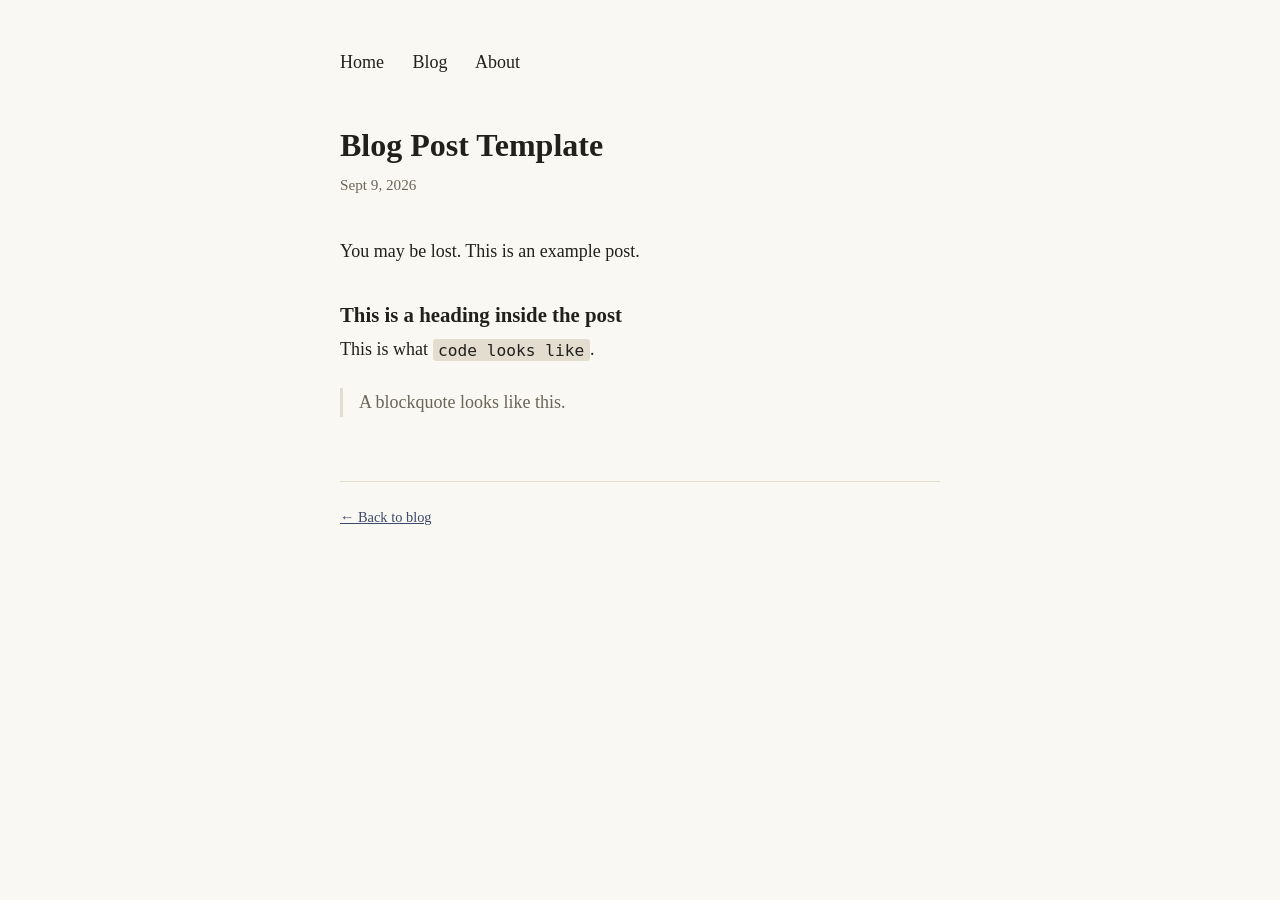
<file: posts/template.html>
<!DOCTYPE html>
<html lang="en">

<head>
  <meta charset="UTF-8">
  <meta name="viewport" content="width=device-width, initial-scale=1.0">
  <title>Blog Post Template</title>
  <meta name="description" content="A template blog post.">
  <link rel="stylesheet" href="../style.css">
</head>

<body>
  <main class="page">

    <nav class="site-nav" aria-label="Main">
      <a href="../index.html">Home</a>
      <a href="../blog.html">Blog</a>
      <a href="../about.html">About</a>
    </nav>

    <article>
      <header class="post-header">
        <h1>Blog Post Template</h1>
        <p class="post-meta">Sept 9, 2026</p>
      </header>

      <div class="post-body">
        <p>
          You may be lost. This is an example post.
        </p>

        <h2>This is a heading inside the post</h2>
        <p>
          This is what <code>code looks like</code>.
        </p>

        <blockquote>
          <p>A blockquote looks like this.</p>
        </blockquote>
      </div>
    </article>

    <footer class="site-footer">
      <p><a href="../blog.html">&larr; Back to blog</a></p>
    </footer>

  </main>
</body>

</html>
</file>
<file: style.css>
/* --- Design tokens ------------------------------------------------------- */
:root {
  /* page background: warm off-white */
  --bg: #faf8f3;

  /* main text color: soft black */
  --ink: #21201c;

  /* secondary text: dates, descriptions */
  --ink-light: #6b6558;

  /* links and highlights: muted ink-blue */
  --accent: #3c4a6b;

  /* hairline dividers between list items */
  --border: #e3ddd0;

  /* keep line lengths readable — 70-80 characters */
  --max-width: 640px;
}

/* --- Reset-ish basics ---------------------------------------------------- */
* {
  box-sizing: border-box;
}

body {
  margin: 0;
  background: var(--bg);
  color: var(--ink);

  font-family: Georgia,
    'Iowan Old Style',
    'Palatino Linotype',
    'Book Antiqua',
    Palatino,
    serif;
  font-size: 18px;
  line-height: 1.6;
}

/* --- Page layout ------------------------------------------------------------
   Every page wraps its content in <main class="page">. */
.page {
  max-width: var(--max-width);
  margin: 0 auto;
  padding: 3rem 1.25rem 5rem;
}

/* --- Navigation -------------------------------------------------------------
   Plain text links with spacing, no separators. */
nav.site-nav {
  margin-bottom: 3rem;
}

nav.site-nav a {
  color: var(--ink);
  text-decoration: none;
  margin-right: 1.5rem;
  padding-bottom: 2px;
  border-bottom: 1px solid transparent;
}

nav.site-nav a:hover,
nav.site-nav a:focus {
  border-bottom-color: var(--ink);
}

nav.site-nav a[aria-current="page"] {
  color: var(--accent);
  border-bottom-color: var(--accent);
}

/* --- Headings and text --------------------------------------------------- */
h1 {
  font-size: 2rem;
  line-height: 1.25;
  margin: 0 0 0.5rem;
}

h2 {
  font-size: 1.3rem;
  margin: 0 0 0.25rem;
}

p {
  margin: 0 0 1rem;
}

.lede {
  color: var(--ink-light);
  font-size: 1.05rem;
  margin-bottom: 2.5rem;
}

a {
  color: var(--accent);
}

a:hover,
a:focus {
  text-decoration: none;
}

/* --- Post list (used on the homepage and blog index pages) --------------- */
ul.post-list {
  list-style: none;
  margin: 0;
  padding: 0;
}

ul.post-list li {
  padding: 1.1rem 0;
  border-bottom: 1px solid var(--border);
}

ul.post-list li:first-child {
  border-top: 1px solid var(--border);
}

ul.post-list .post-title {
  display: block;
  font-size: 1.1rem;
  text-decoration: none;
  color: var(--ink);
}

ul.post-list .post-title:hover {
  color: var(--accent);
}

ul.post-list .post-meta {
  display: block;
  color: var(--ink-light);
  font-size: 0.9rem;
  margin-top: 0.2rem;
}

/* --- Individual post pages ----------------------------------------------- */
.post-header {
  margin-bottom: 2.5rem;
}

.post-header .post-meta {
  color: var(--ink-light);
  font-size: 0.95rem;
}

.post-body h2 {
  margin-top: 2rem;
}

.post-body blockquote {
  margin: 1.5rem 0;
  padding-left: 1rem;
  border-left: 3px solid var(--border);
  color: var(--ink-light);
}

.post-body code {
  background: var(--border);
  padding: 0.1rem 0.35rem;
  border-radius: 3px;
  font-size: 0.9em;
}

/* --- GUTS stuff ---------------------------------------------------------- */
.guts-table {
  width: 100%;
  table-layout: fixed;
  border-collapse: collapse;
  min-width: 480px;
}

.guts-table th,
.guts-table td {
  border: 1px solid var(--border);
  padding: 0.6rem 0.75rem;
  text-align: left;
}

.guts-table-wrapper {
  overflow-x: auto;
}


/* --- Footer -------------------------------------------------------------- */
footer.site-footer {
  margin-top: 4rem;
  padding-top: 1.5rem;
  border-top: 1px solid var(--border);
  color: var(--ink-light);
  font-size: 0.9rem;
}

/* --- Small screens ----------------------------------------------------------
  Layout above works on mobile because it's a single centered column but 
  shrink base font slightly and tighten padding for slight improvement. */
@media (max-width: 480px) {
  body {
    font-size: 17px;
  }

  .page {
    padding: 2rem 1rem 3rem;
  }
}
</file>
